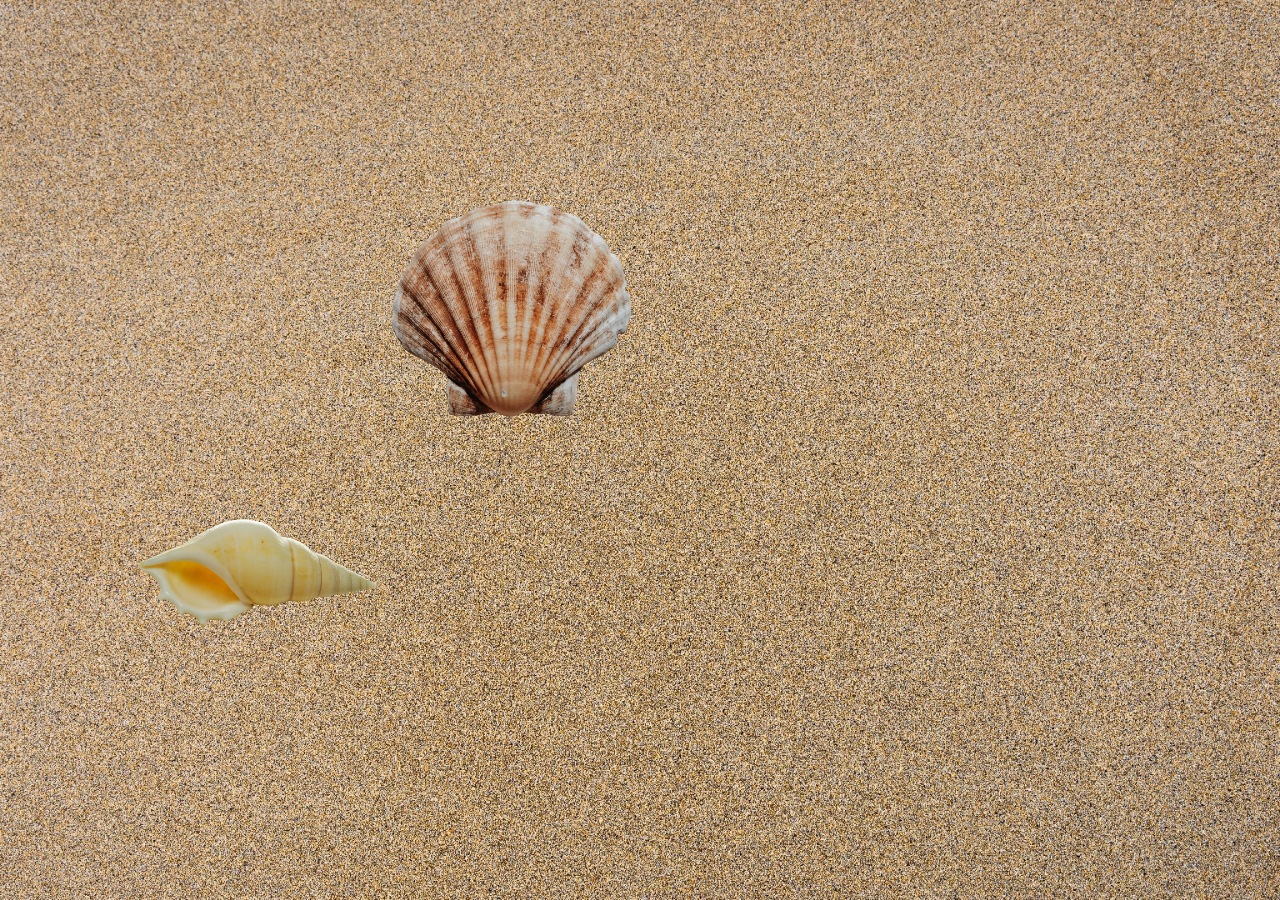
<file: Index.html>
<!DOCTYPE html>
<html lang = "en"></html>
<head>

   <title> Kalani Staudacher's Portfolio</title>
   <!--Puts in my favicon -->
  <!--<link rel="icon" type="image/x-icon" href="">--> 
   <!--charset sets screen size settings-->
   <meta charset="UTF-8">
   <!--makes viewport "viewing area" the size of the device-->
   <meta name = "viewport" content = "width=device-width, initial-scale=1.0">
   <!--Makes compatible with older versions of internet explorer-->
   <meta http-equiv="X-UA-Compatible" content="ie=edge">
   
   <meta name = "description" content = "This is a description of what the site does, important for SEO">
   
   <!--very important for SEO. Do not keyword stuff. But give search engines keywords-->
   <meta name = "keyword" content = "Ocean, Experimental, Website">
  
   <!--links global css sheet-->
   <link rel="stylesheet" href = "global.css">
   <!--links page specific css sheet-->
   <link rel="stylesheet" href = "index.css">
   <!--links javascript-->
   <script src="animations.js" defer></script>

   <body>
        <div id="shellContainer">
            <a href="Page1.html"> <img class="shell" style="left: 10vw;"src="Art/Seashell Button 1.avif" alt="Page1 Link"></a>
            <a href="index.html" > <img class="shell" style="left: 30vw; top: 20vh;" src="Art/Seashell Button 2.avif" alt="Page1 Link"></a>  
        </div>
   </body>
</file>
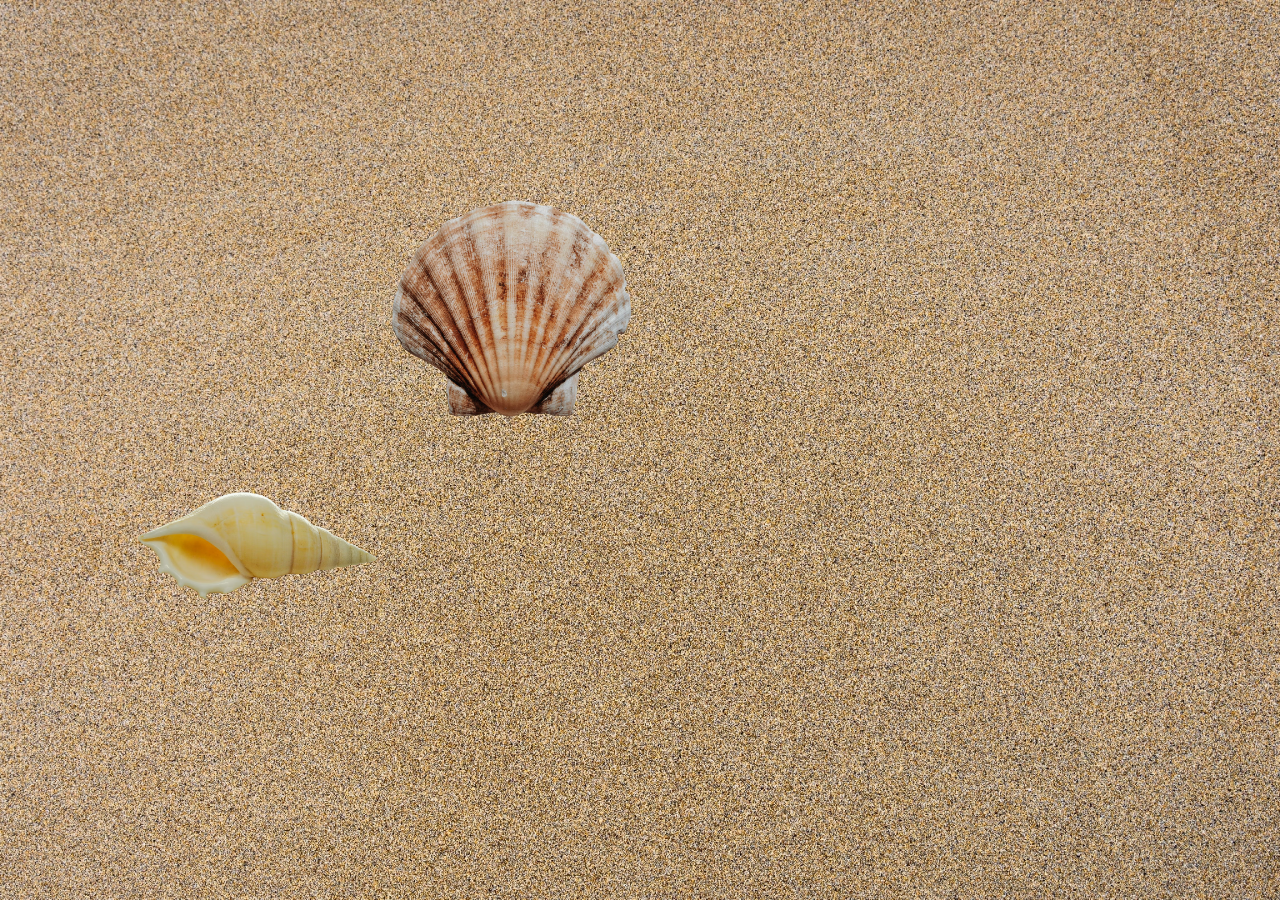
<file: index.html>
<!DOCTYPE html>
<html lang = "en"></html>
<head>

   <title> Deep Dark Sea </title>
   <!--Puts in my favicon -->
  <!--<link rel="icon" type="image/x-icon" href="">--> 
   <!--charset sets screen size settings-->
   <meta charset="UTF-8">
   <!--makes viewport "viewing area" the size of the device-->
   <meta name = "viewport" content = "width=device-width, initial-scale=1.0">
   <!--Makes compatible with older versions of internet explorer-->
   <meta http-equiv="X-UA-Compatible" content="ie=edge">
   
   <meta name = "description" content = "This is a description of what the site does, important for SEO">
   
   <!--very important for SEO. Do not keyword stuff. But give search engines keywords-->
   <meta name = "keyword" content = "Ocean, Experimental, Website">
  
   <!--links global css sheet-->
   <link rel="stylesheet" href = "global.css">
   <!--links page specific css sheet-->
   <link rel="stylesheet" href = "index.css">
   <!--links javascript-->
   <script src="animations.js" defer></script>

   <body>
        <div id="shellContainer">
            <span class="shelloutline">
                <a href="Page1.html"> <img class="shell" style="left: 10vw;"src="Art/Seashell Button 1.avif" alt="Page1 Link"></a>
                <span class="hoverbox">Page 1</span>
            </span>
            
            <a href="index.html" > <img class="shell" style="left: 30vw; top: 20vh;" src="Art/Seashell Button 2.avif" alt="Page1 Link"></a>  
        </div>
   </body>
</file>
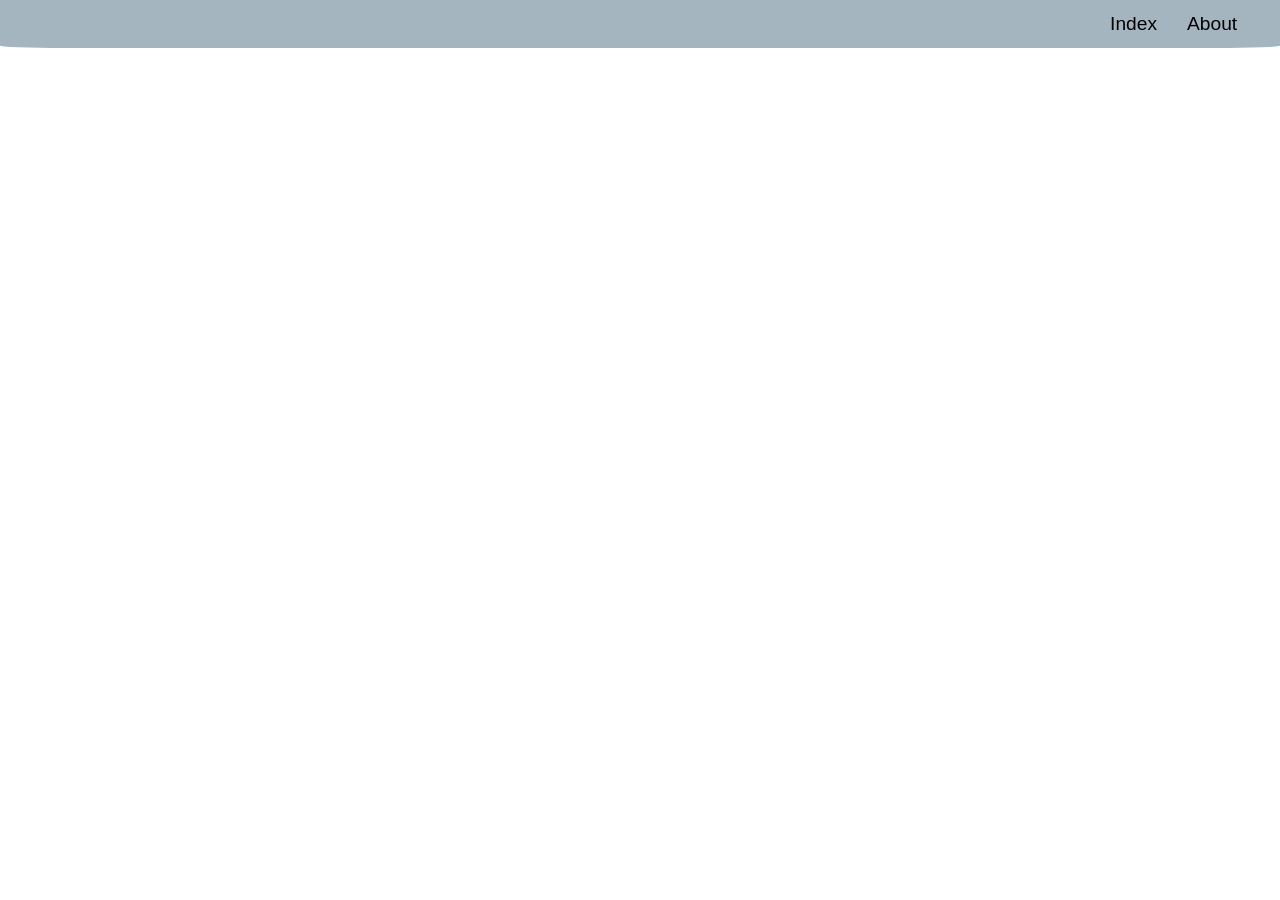
<file: about.html>
<!DOCTYPE html>
<html lang = "en">
    <title> Deep Dark Sea About</title>
    <!--Puts in my favicon -->
   <!--<link rel="icon" type="image/x-icon" href="">--> 
    <!--charset sets screen size settings-->
    <meta charset="UTF-8">
    <!--makes viewport "viewing area" the size of the device-->
    <meta name = "viewport" content = "width=device-width, initial-scale=1.0">
    <!--Makes compatible with older versions of internet explorer-->
    <meta http-equiv="X-UA-Compatible" content="ie=edge">
    
    <meta name = "description" content = "The about page for the website deep dark sea.">
    
    <!--very important for SEO. Do not keyword stuff. But give search engines keywords-->
    <meta name = "keyword" content = "Ocean, Experimental, Website">
   
    <!--links global css sheet-->
    <link rel="stylesheet" href = "global.css">
    <!--links page specific css sheet-->
    <link rel="stylesheet" href = "page1.css">
    <!--links javascript-->
    <script src="animations.js" defer></script>
 <nav>
    <a class="nav_button" href="/index.html"> Index </a>
    <a class="nav_button" href="/about.html"> About </a>
 </nav>
 <body>
    
 </body>
</html>
<head>
</file>
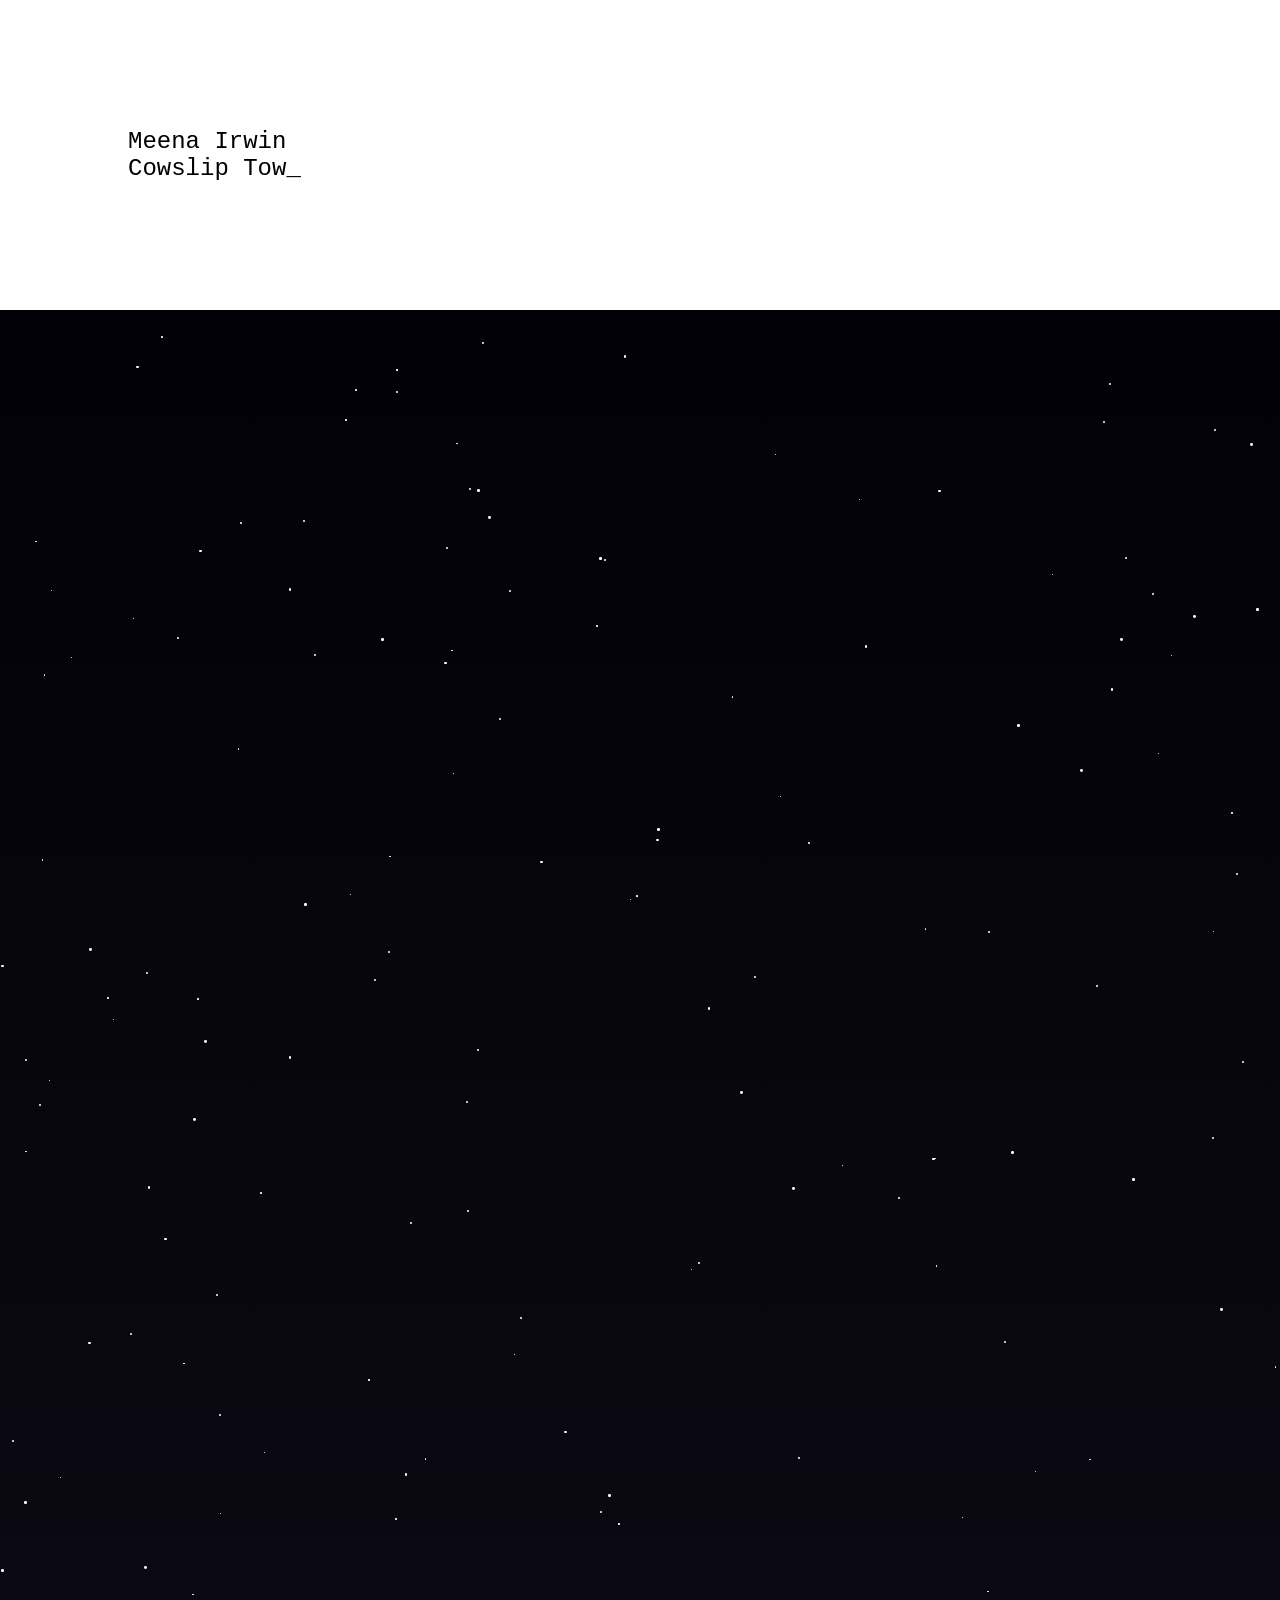
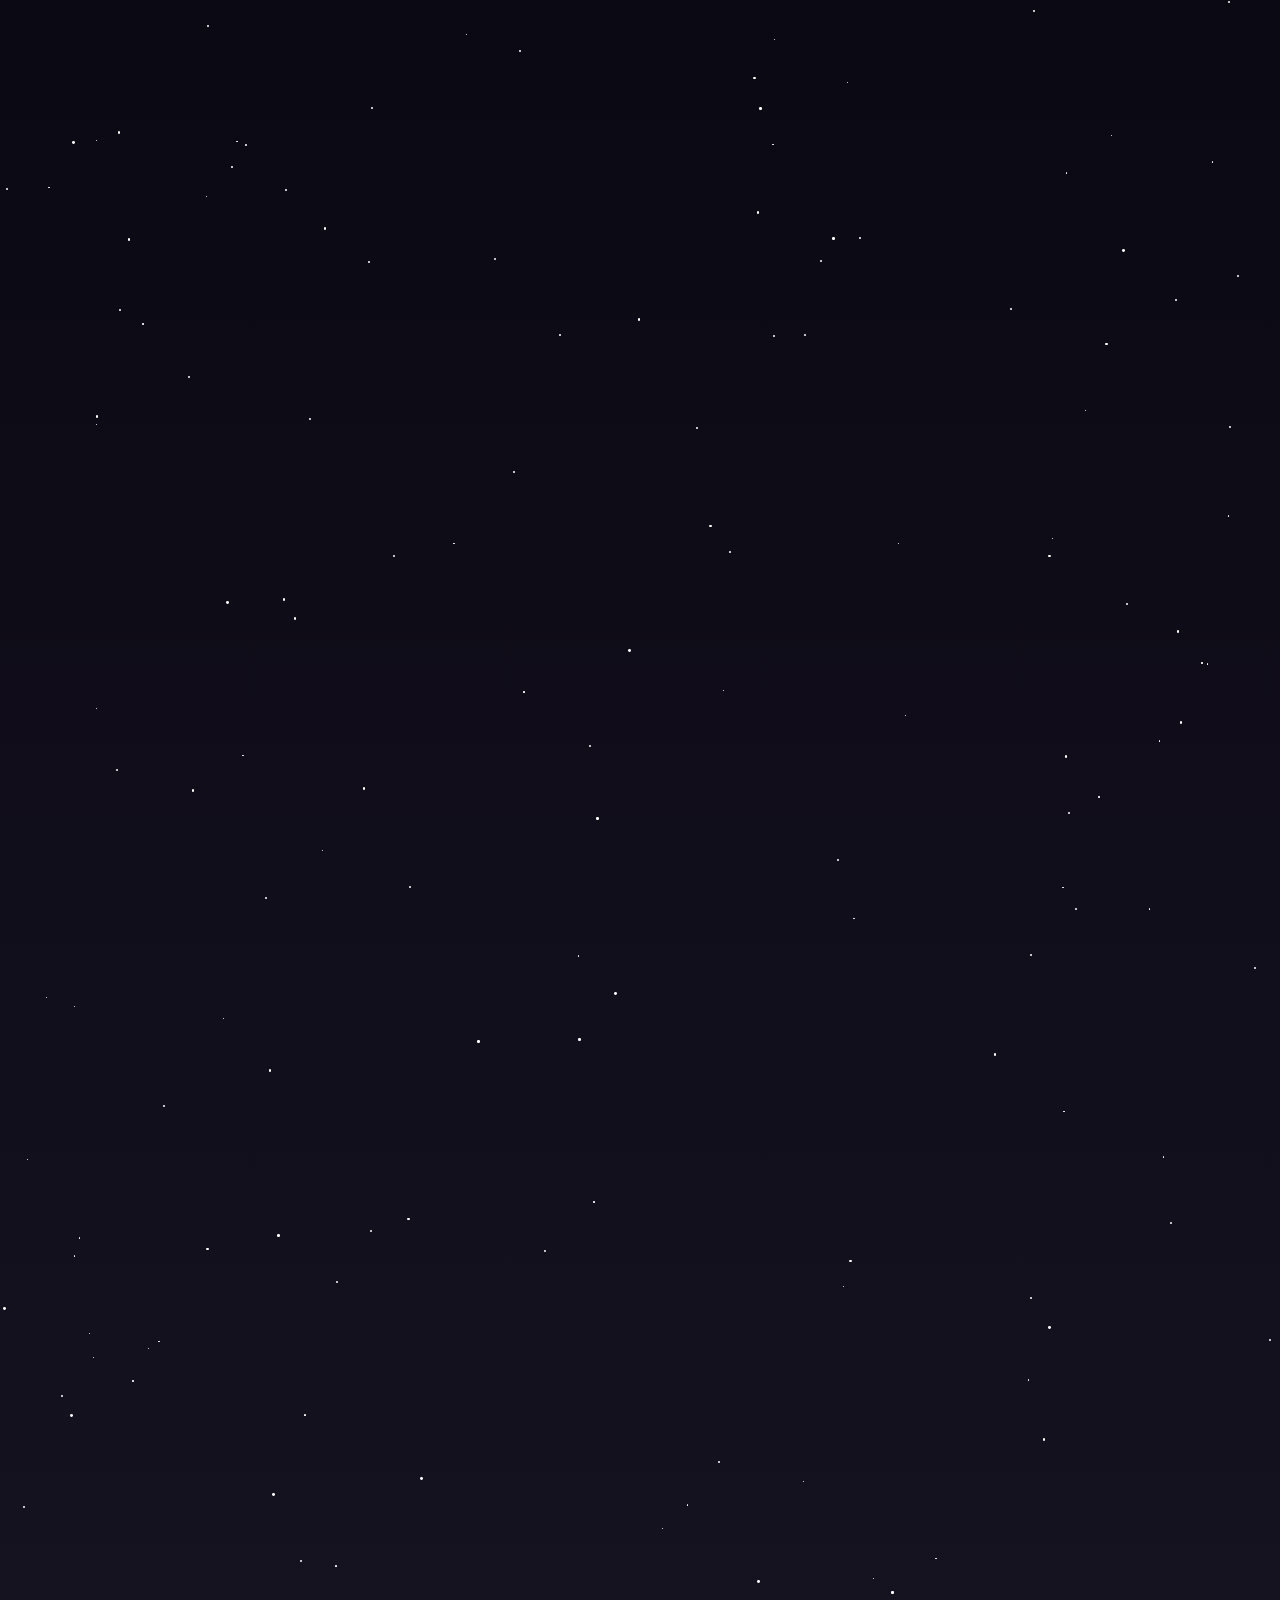
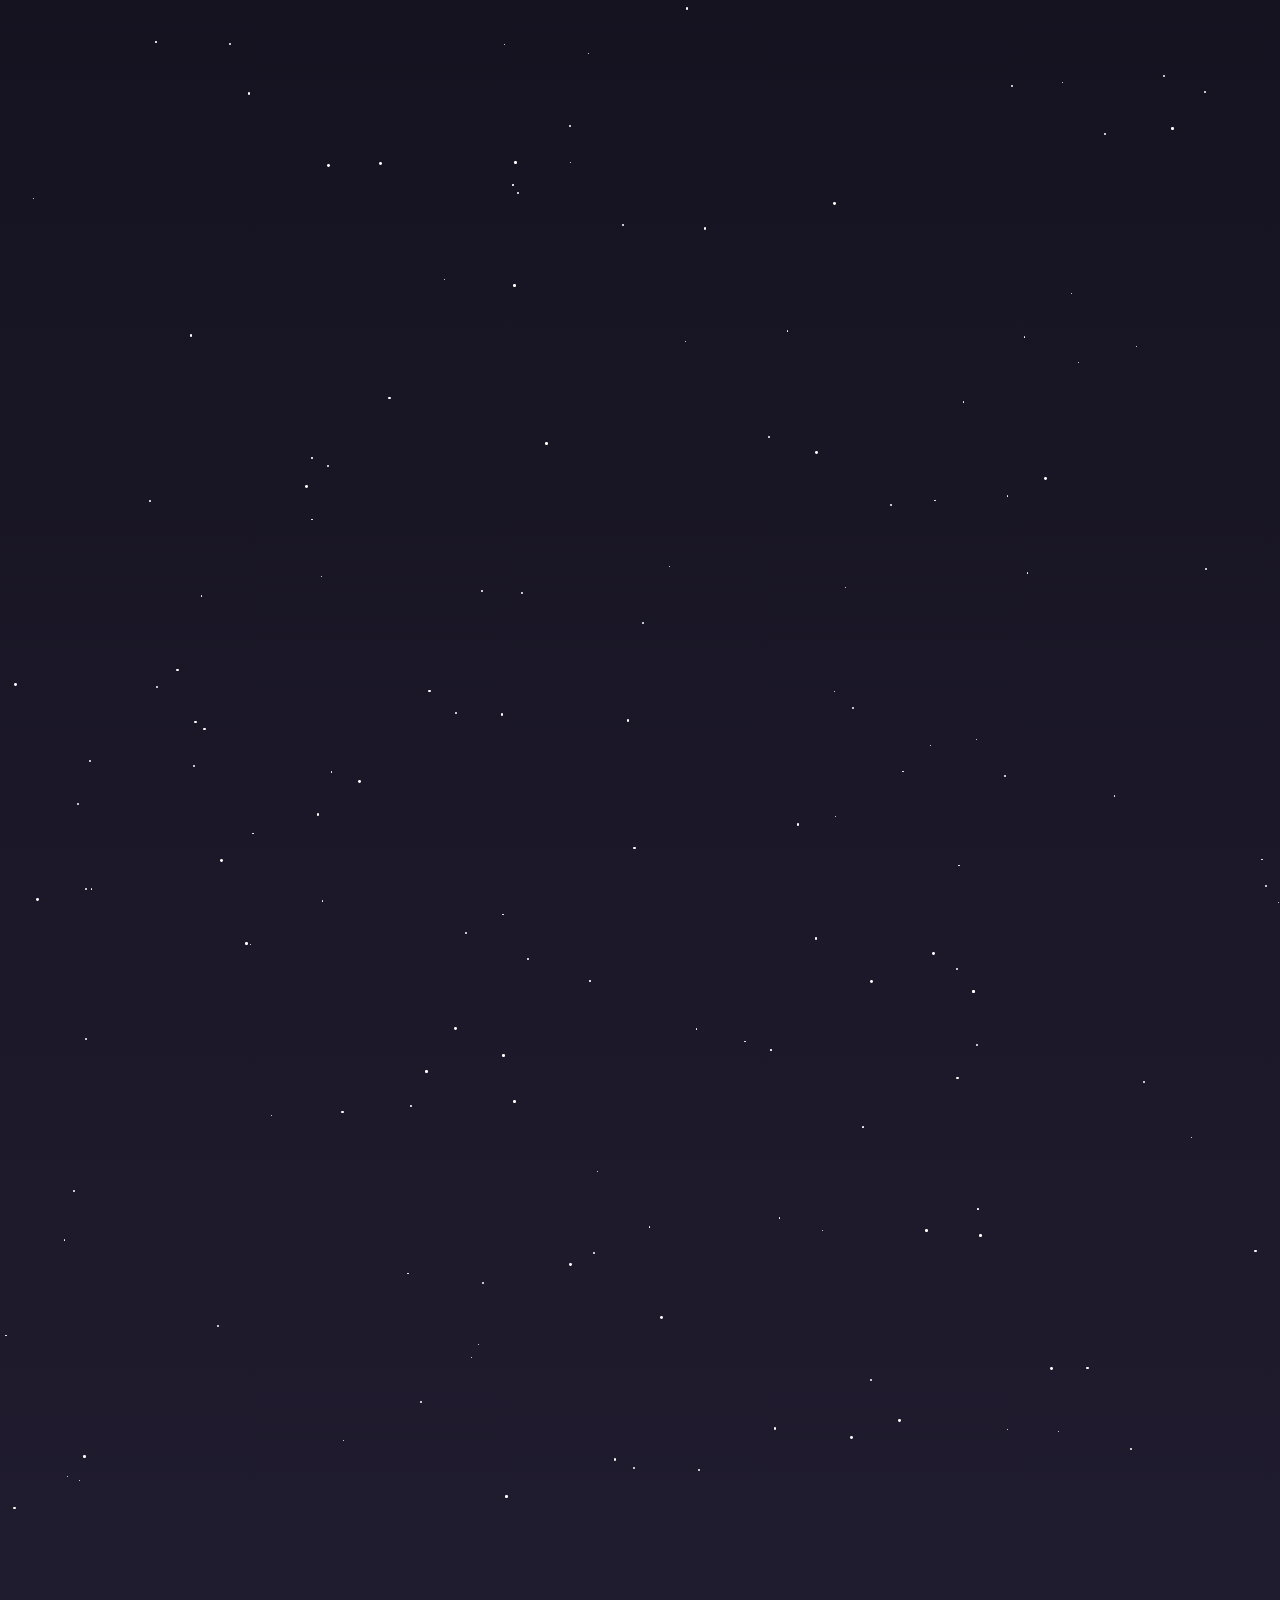
<file: experiment.html>
<!DOCTYPE html>
<html lang = "en"></html>
<head>

   <title> Kalani Staudacher's Portfolio</title>
   <!--Puts in my favicon -->
  <!--<link rel="icon" type="image/x-icon" href="">--> 
   <!--charset sets screen size settings-->
   <meta charset="UTF-8">
   <!--makes viewport "viewing area" the size of the device-->
   <meta name = "viewport" content = "width=device-width, initial-scale=1.0">
   <!--Makes compatible with older versions of internet explorer-->
   <meta http-equiv="X-UA-Compatible" content="ie=edge">
   
   <meta name = "description" content = "This is a description of what the site does, important for SEO">
   
   <!--very important for SEO. Do not keyword stuff. But give search engines keywords-->
   <meta name = "keyword" content = "Ocean, Experimental, Website">
  
   <!--links global css sheet-->
   <link rel="stylesheet" href = "global.css">
   <!--links page specific css sheet-->
   <link rel="stylesheet" href = "page1.css">
   <!--links javascript-->
   <script src="animations.js" defer></script>

<body>
    <div id="letter1" class="letter"></div> </div>

    <div class = "sky"> </div> 

    <div class = "ocean"> </div> 
</body>
</file>
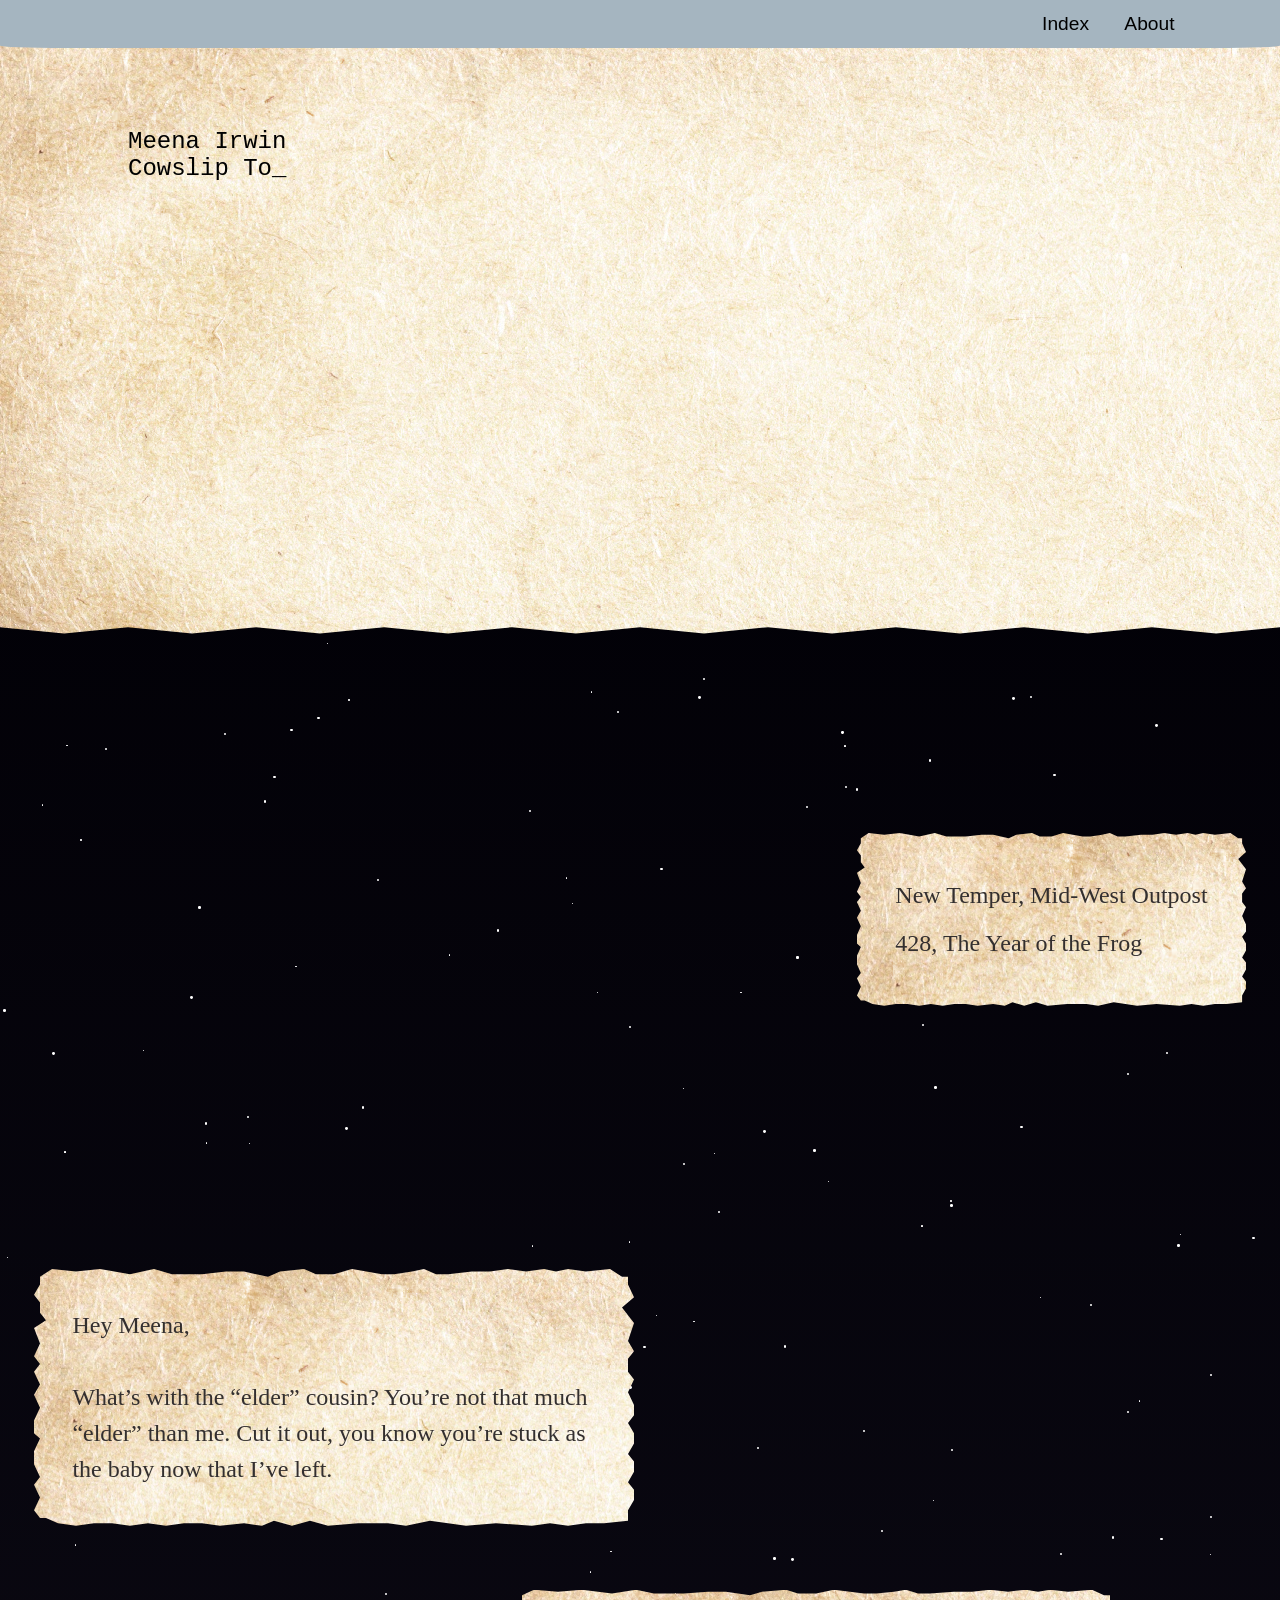
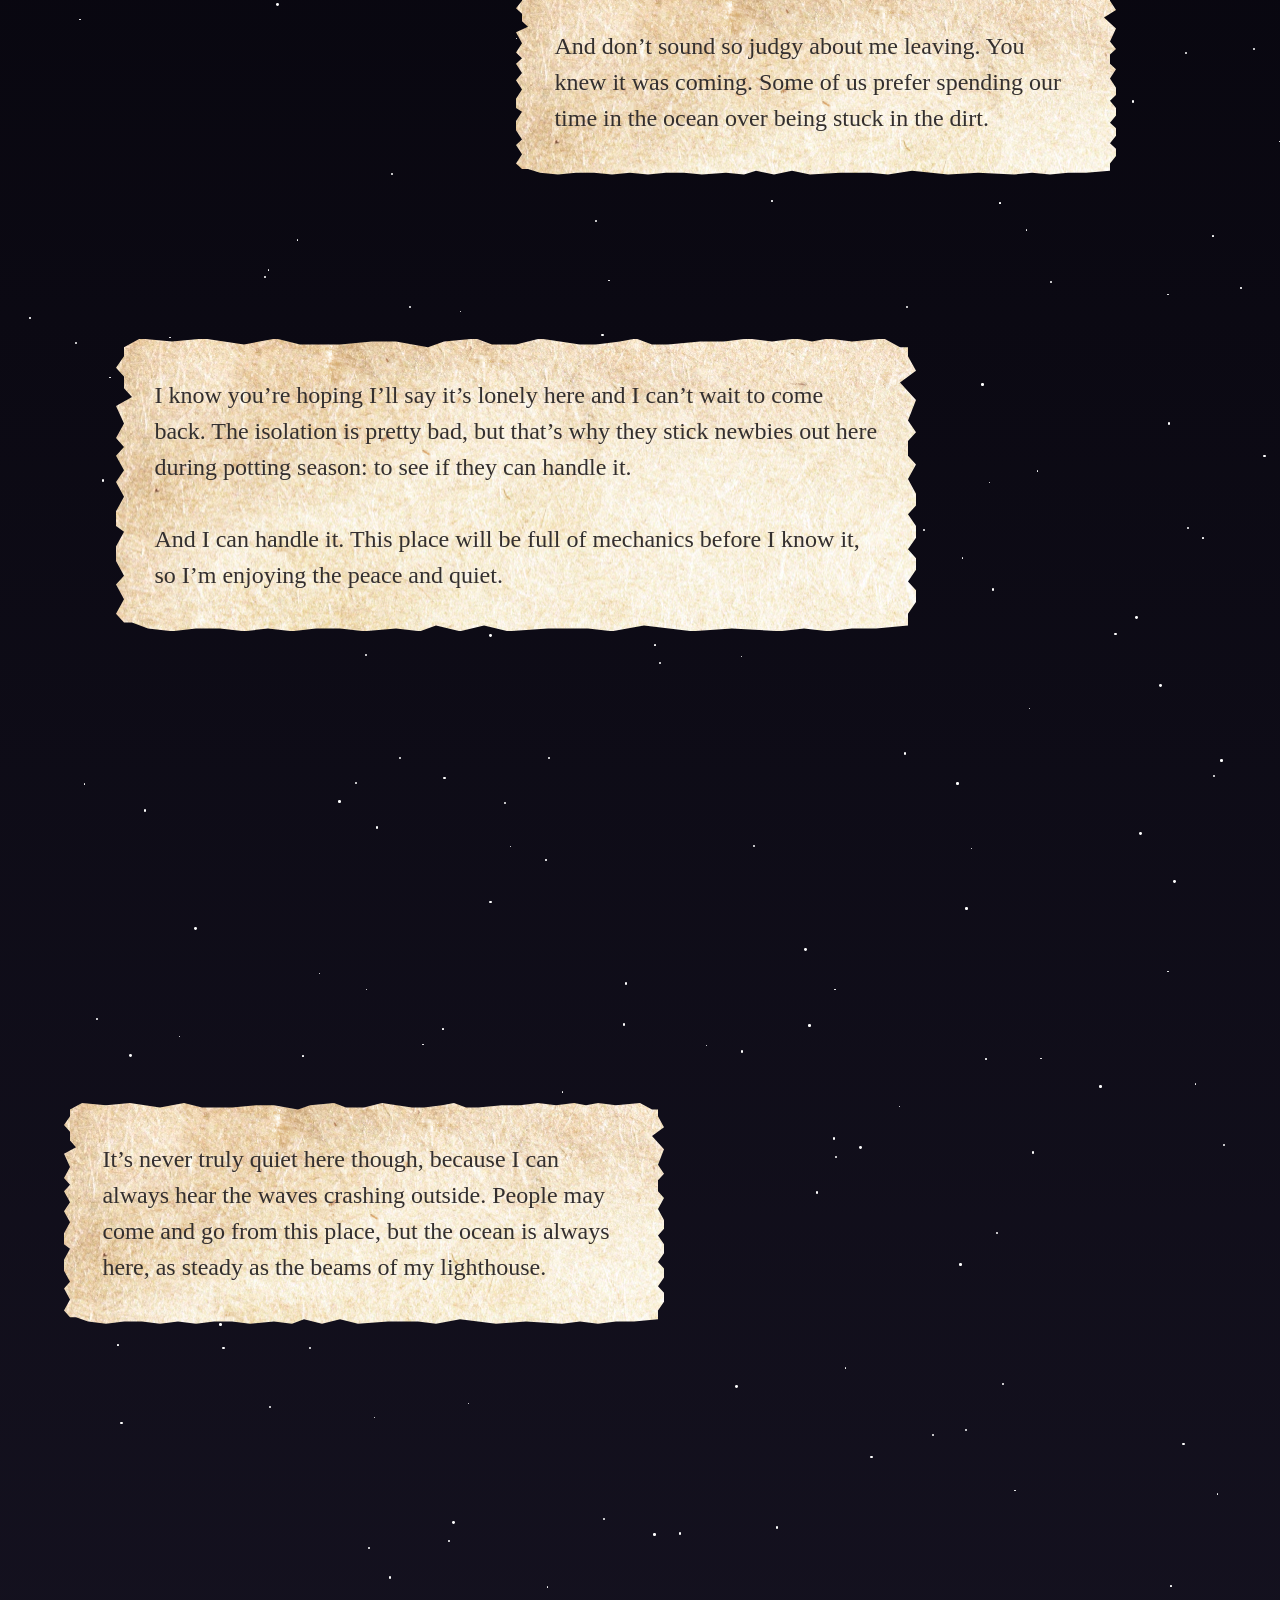
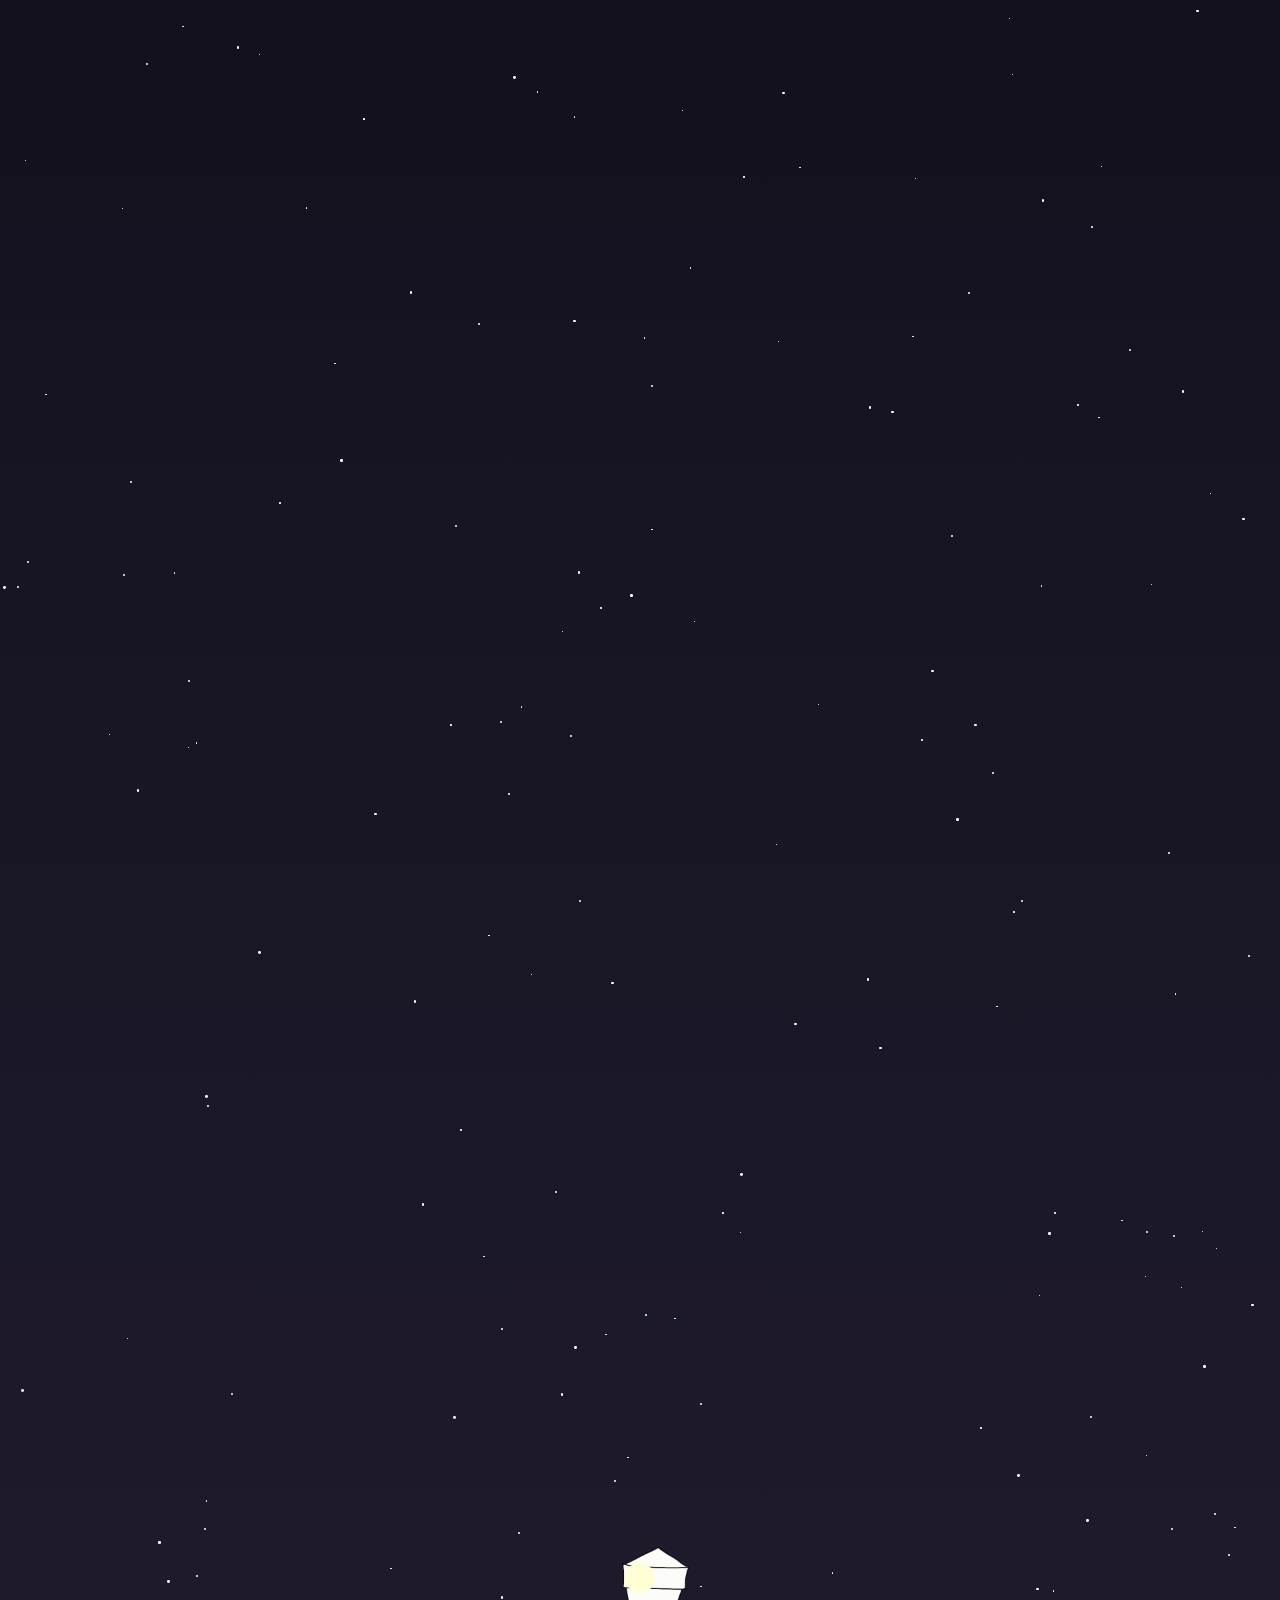
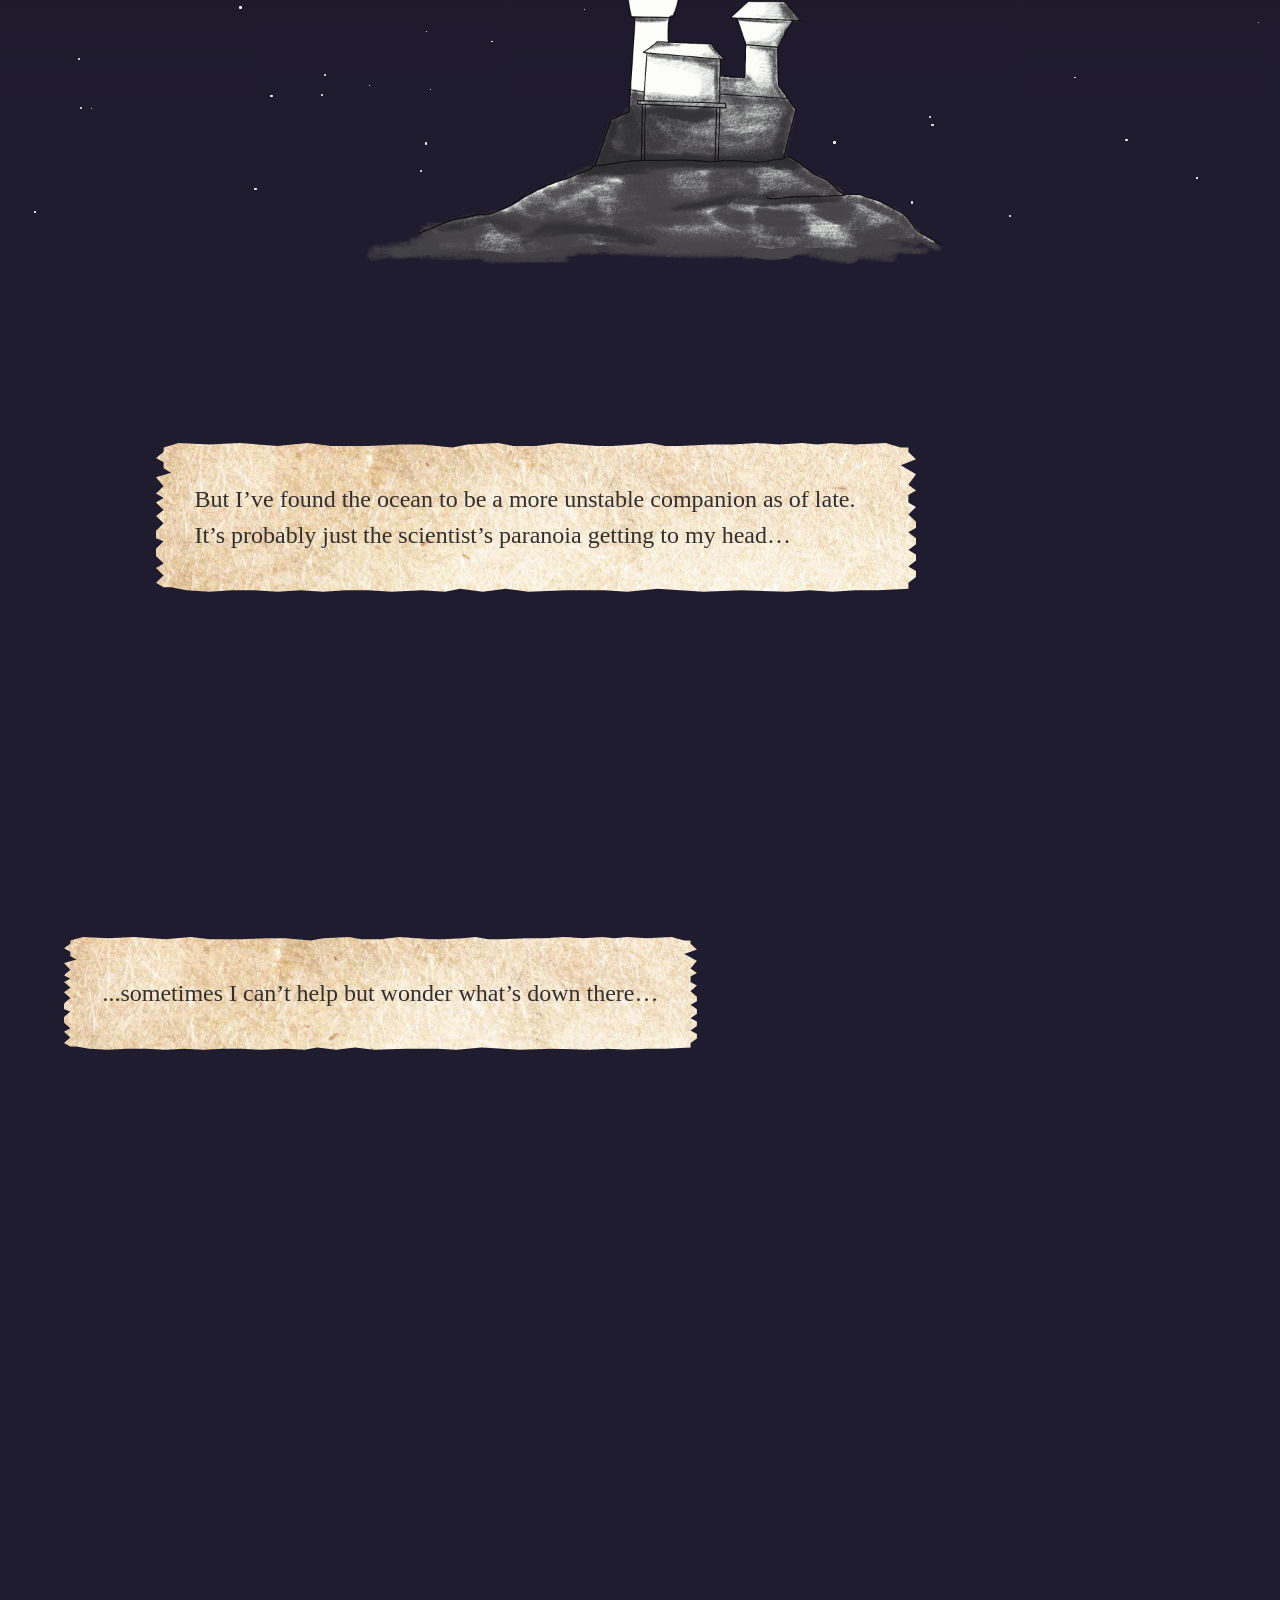
<file: Page1.html>
<!DOCTYPE html>
<html lang = "en">
    <title> Deep Dark Sea 1</title>
    <!--Puts in my favicon -->
   <!--<link rel="icon" type="image/x-icon" href="">--> 
    <!--charset sets screen size settings-->
    <meta charset="UTF-8">
    <!--makes viewport "viewing area" the size of the device-->
    <meta name = "viewport" content = "width=device-width, initial-scale=1.0">
    <!--Makes compatible with older versions of internet explorer-->
    <meta http-equiv="X-UA-Compatible" content="ie=edge">
    
    <meta name = "description" content = "The ">
    
    <!--very important for SEO. Do not keyword stuff. But give search engines keywords-->
    <meta name = "keyword" content = "Ocean, Experimental, Website">
   
    <!--links global css sheet-->
    <link rel="stylesheet" href = "global.css">
    <!--links page specific css sheet-->
    <link rel="stylesheet" href = "page1.css">
    <!--links javascript-->
    <script src="animations.js" defer></script>
 <nav>
    <div class = "nav_button_cont">
        <a class="nav_button" href="/index.html"> Index </a>
        <a class="nav_button" href="/about.html"> About </a>
    </div>
 </nav>
 <body>
     <div class="letter_container"> 
         <div id="letter1" class="letter"></div> 
     </div>
         
     <div class = "sky"> 
        <div class="text_holder">
            <div class="textbox" id="text1">
                <p>
                    New Temper, Mid-West Outpost
                    <br>428, The Year of the Frog
                </p>
            </div>
            <!--adjusted max width for this textbox-->
            <div class="textbox" id="text2" style="max-width: 600px;"">
                <p>
                    Hey Meena,
                    <br> <br>What’s with the “elder” cousin? You’re not that much “elder” than me. Cut it out, you know you’re stuck as the baby now that I’ve left.
    
                </p>
            </div>
            <div class="textbox" style="max-width: 600px; right: 100px; top: 700px; margin-left: auto;">
                <p>
                    And don’t sound so judgy about me leaving. You knew it was coming. 
                    Some of us prefer spending our time in the ocean over being stuck in the dirt. 
                </p>
            </div>
            <div class="textbox" style="max-width: 800px; right: 300px; top: 800px; margin-left: auto;">
                <p>
                    I know you’re hoping I’ll say it’s lonely here and I can’t wait to come back. 
                    The isolation is pretty bad, but that’s why they stick newbies out here during potting season: 
                    to see if they can handle it. <br><br> And I can handle it. 
                    This place will be full of mechanics before I know it, so I’m enjoying the peace and quiet. 
                </p>
            </div>
            <div style = "position: absolute; top: 230vh; bottom: 0; left: 0; right: 0;">
                <div class="textbox" id = "lighthousetext" style="max-width: 600px;"">
                    <p>
                        It’s never truly quiet here though, because I can always hear the waves crashing outside. 
                        People may come and go from this place, but the ocean is always here, as steady as the beams of 
                        my lighthouse.
                    </p>
                </div>
            </div>

        </div>
        <div id="horizon">
            <div id="light">
            </div>
            <img src="Art/lighthouse.png" alt="a lighthouse" id = "lighthouse">
        </div>
     </div> 
 
     <div class = "ocean"> 
       <!--<div id="watermask"></div>-->
        <div class="text_holder">
            <div class="textbox" style="max-width: 760px; right: 300px; top: 200px; margin-left: auto;">
                <p>
                    But I’ve found the ocean to be a more unstable companion as of late.
                     It’s probably just the scientist’s paranoia getting to my head…
                </p>
            </div>
            <div style = "position: absolute; top: 70vh; bottom: 0; left: 0; right: 0;">
                <div class="textbox" id = "lighthousetext" style="max-width: 700px;"">
                    <p>
                        ...sometimes I can’t help but wonder what’s down there…
                    </p>
                </div>
            </div>
        </div>
     </div> 
 </body>
</html>
<head>
</file>
<file: global.css>
* {
    box-sizing: border-box;
}


nav{
    position:fixed;
    width: 100%;
    background-color: hsl(204, 17%, 70%);

    display: flex;
    justify-content: flex-end;
    align-items: center;
    box-sizing: border-box;
    padding: 1%;

    border: 2rem;
    border-radius: 0 0 5% 5%;

    z-index: 3;
    margin-bottom: -1%;

}

.nav_button_cont{
    margin-right: 5%;
}
.nav_button{
    color: black;
    text-align: center;
    font-family: sans-serif;
    font-size: 120%;
    margin-right: 30px;
    text-decoration: none;
}

.nav_button:hover{
    color: white;
}

html, body {
    margin: 0;
    padding: 0;
    width: 100%;
    min-height: 100%;
}


/*making style for letter class*/
.letter {
    position: relative;
    color: black;
    font-family: 'Courier New', Courier, monospace;
    font-size: 1.5rem;
    overflow: hidden;

}
.letter_container{
  width: 100%;
  height: 50vw;
  margin:0;
  margin-bottom: -15vh;
  padding:0;
  background-image: url('Art/Paper\ Background.avif');
  object-fit: cover;



  filter:drop-shadow(0 4px 0 black);
  overflow: hidden;
  /*margin-bottom: -1%;*/
  position: relative;
  z-index: 1;

  clip-path: polygon(
  0% 0%, 100% 0%, 100% 98%, 
  95% 99%, 90% 98%, 85% 99%, 80% 98%, 75% 99%, 70% 98%, 
  65% 99%, 60% 98%, 55% 99%, 50% 98%, 45% 99%, 40% 98%, 
  35% 99%, 30% 98%, 25% 99%, 20% 98%, 15% 99%, 10% 98%, 
  5% 99%, 0% 98%
);
}
#letter1{
    margin: 10%;
}


p {
    margin: auto;
}

.textbox{
    background-image: url("Art/Paper\ Background.avif");
    position:relative;
    font-family: 'Times New Roman', Times, serif;
    color: rgb(51, 47, 47);
    font-size: 1.5rem;
    line-height: 1.5;

    width: fit-content;
    max-width: 500px;
    height:auto;
    padding: 3%;
    margin: 5%;
    z-index: 1;

     /*Source - https://stackoverflow.com/a/47085434
Posted by Tymn Urban, modified by community. See post 'Timeline' for change history
Retrieved 2026-10-26, License - CC BY-SA 3.0 */

clip-path: polygon(3% 0, 7% 1%, 11% 0%, 16% 2%, 20% 0, 23% 2%, 28% 2%, 32% 1%, 35% 1%, 39% 3%, 41% 1%, 45% 0%, 47% 2%, 50% 2%, 53% 0, 58% 2%, 60% 2%, 63% 1%, 65% 0%, 67% 2%, 69% 2%, 73% 1%, 76% 1%, 79% 0, 82% 1%, 85% 0, 87% 1%, 89% 0, 92% 1%, 96% 0, 98% 3%, 99% 3%, 99% 6%, 100% 11%, 98% 15%, 100% 21%, 99% 28%, 100% 32%, 99% 35%, 99% 40%, 100% 43%, 99% 48%, 100% 53%, 100% 57%, 99% 60%, 100% 64%, 100% 68%, 99% 72%, 100% 75%, 100% 79%, 99% 83%, 100% 86%, 100% 90%, 99% 94%, 99% 98%, 95% 99%, 92% 99%, 89% 100%, 86% 99%, 83% 100%, 77% 99%, 72% 100%, 66% 98%, 62% 100%, 59% 99%, 54% 99%, 49% 100%, 46% 98%, 43% 100%, 40% 98%, 38% 100%, 35% 99%, 31% 100%, 28% 99%, 25% 99%, 22% 100%, 19% 99%, 16% 100%, 13% 99%, 10% 99%, 7% 100%, 4% 99%, 2% 97%, 1% 97%, 0% 94%, 1% 89%, 0% 84%, 1% 81%, 0 76%, 0 71%, 1% 66%, 0% 64%, 0% 61%, 0% 59%, 1% 54%, 0% 49%, 1% 45%, 0% 40%, 1% 37%, 0% 34%, 1% 29%, 0% 23%, 2% 20%, 1% 17%, 1% 13%, 0 10%, 1% 6%, 1% 3%); 
}
</file>
<file: index.css>
/*making the body of the index a sandy beach*/
body{
    background-image: url('Art/Sand\ Beach\ Background.webp');
    background-position: center center;
    background-size: cover;
    background-attachment: fixed;
}

#shellContainer{
  display: flex; /*flex containers control spacing of child elements*/
  align-items: center;      /*container is vertically centered in screen*/
  height: 100vh;           /*body of container is full height of screen*/
  margin: 0; 
}

.shelloutline{
    position: relative;
    display: flexbox;
}

.shell{ /*css for all shell image styling*/
    width: 20vw;
    height: auto;

    float: left;
    object-fit: cover;
    position:fixed; /*doesn't move with scrolling*/

    
    filter: drop-shadow(0 0 10px transparent);
    transition: filter 0.3s ease;
}

.hoverbox{
    position: relative;
    visibility: hidden;
    background-image: url("Art/Paper\ Background.avif");

    font-family: 'Times New Roman', Times, serif;
    color: rgb(0, 0, 0);
    font-size: 1.5rem;

    width: fit-content;
    max-width: 300px;
    height:auto;
    padding: 5%;
    margin: 5%;
    z-index: 3;
}

.shell:hover{ /*adding a hover effect to the shells*/
    filter: drop-shadow(0 0 15px #78899b);

}
/*
.shelloutline:hover .hoverbox {
    visibility: visible;
}*/
</file>
<file: page1.css>
/*textbox positioning*/

#text1{
  position: relative;
  left: 30px;
  top: 200px;
  line-height: 2;
  float: right;
}

#text2{
  position: relative;
  right: 30px;
  top: 700px;
}

#lighthousetext{
  position: sticky;
  top: 20vh; /* Required: Defines where the element should lock */
}

.text_holder{
  position: relative;
  height: 93%;
}



/*sky style* credit https://www.madrasacademy.com/create-a-dynamic-starry-night-background-with-html-css-and-javascript//*/

.sky {
    width: 100%;
    /*change height from orginal*/
    height: 500vh;
    /* Deep galactic background gradient */
    background: linear-gradient(to bottom, #020107 0%, #201c2f 100%);
    position: relative;
    /*prevents sky from spilling over page*/
    overflow: clip;
    
  }
  
  /* Base style for every star generated */
  .star {
    position: absolute;
    background-color: #ffffff;
    border-radius: 50%;
    /* twinkle animation */
    animation: twinkle var(--duration) infinite ease-in-out;
    animation-delay: var(--delay);
    overflow: hidden;
  }
  
  /* changing opacity */
  @keyframes twinkle {
    0%, 100% { opacity: 0.2; transform: scale(0.8); }
    50% { opacity: 1; transform: scale(1.2); }
  }

  #horizon{
    bottom: 0;
    position: absolute;
    left: 0;
    width: 100%;
    display: flex;
    justify-content: center; /* Centers horizontally */
    align-items: center; 
  }

  /*making lighthouse*/
  #light{
    
    width: 30px;
    height: 30px;

    background-color: #fffed5;
    border-radius: 50%;

    position: absolute;
    top: 15%; 
    left: 57%;
    left: 50%;
    transform: translateX(-50%);
    
    z-index: 3;
    animation: flash 2s infinite ease-in-out;
  }

  @keyframes flash {
    0% {
      transform: scale(0.95);
      box-shadow: 0 0 0 0 rgba(254, 255, 255, 0.7);
    }
    
    70% {
      transform: scale(1);
      box-shadow: 0 0 0 50rem rgba(255, 255, 255, 0);
    }
    
    100% {
      transform: scale(0.95);
      box-shadow: 0 0 0 0 rgba(255, 255, 255, 0);
    }
  }
    


  /*ocean css*/
  .ocean {
    width: 100%;
    /*change height from orginal*/
    height: 300vh;
    /* Deep galactic background gradient, reverse colors */
    background: linear-gradient(to bottom, #201c2f 100%, #000000 0%);
    position: relative;
    margin: 0;
    margin-top: -10vh;
    border:0;
    /*
    mask-image:url(Art/watermask.svg);
    mask-size: 100% 100%;
    mask-mode: luminance;*/
  }
/*
  .ocean::after{
    mask-image:url(Art/watermask.svg);
    mask-size: 100% 100%;
    mask-mode: luminance;
  }*/
 
  
  #lighthouse{
    position: relative;
    width: 50%;
    width: 50%;
    height: auto;

    z-index: 2;
  }
</file>
